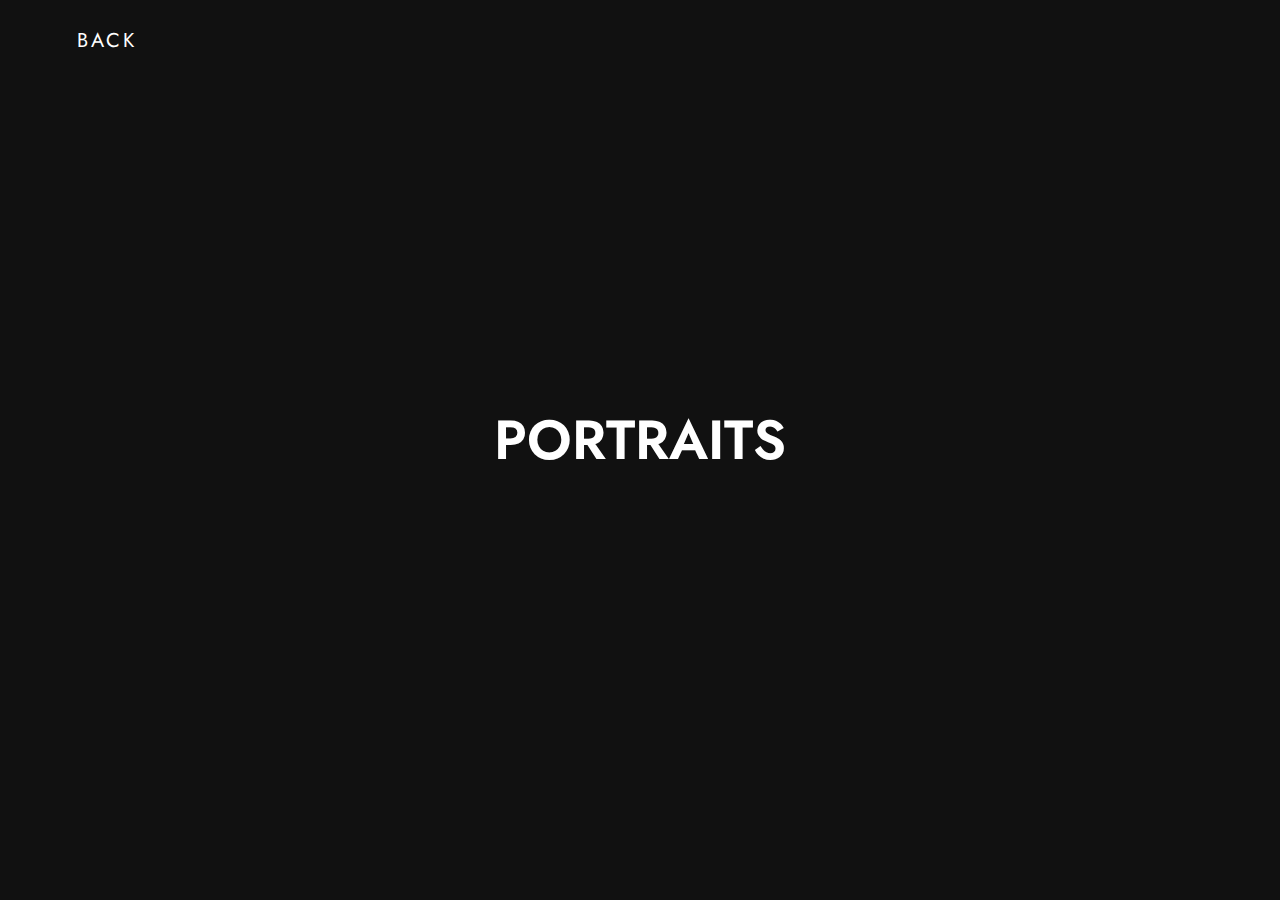
<file: portraits.html>
<!DOCTYPE html>
<html lang="en">
<head>
    <meta charset="UTF-8">
    <meta name="viewport" content="width=device-width, initial-scale=1.0">
    <title>Document</title>
    <link rel="stylesheet" href="https://cdnjs.cloudflare.com/ajax/libs/font-awesome/6.4.0/css/all.min.css">
    <link rel="stylesheet" href="style.css">
    <link rel="stylesheet" href="portraits.css">
</head>
<body>
    <nav class="navbar">
        <div class="container">
            <div class="logo-wrapper">
                <a class="logo" href="index.html"> <strong></strong> BACK </a>
           
    </nav>

    <div class="header">
        <div class="ccontainer">
            <div class="box">
                <h1 class="">PORTRAITS</h1>
                    
            </div>

        </div>
    </div>  

    <div class="bg_light">
        <div class="myGallery">
           
            

         
    </div>
</body>
</html>
</file>
<file: style.css>
section {
    min-height: 100vh;
    display: flex;
    flex-direction: column;
    justify-content: center;
}

section .container {
    width: 100%;
}


.heading {
    width: 100%;
    min-width: 300px;
    text-align: center;
    padding: 0rem;
    padding-top: 2rem;
}


section .box {
    max-width: 50%;
    min-width: 300px;
}

.bg-light {
    background-color: #111;
}

.bg-light .heading h2 {
    color: #000;
}
.bg-light .title {
    color: #111;
}
.bg-light p {
    color: #333;
}

.bg-dark {
    background-color: #111;
}

.bg-dark .heading h2 {
    color: #ffff;
}
.bg-dark .title {
    color: #fff;
}
.bg-dark p {
    color: #aaa;
}


/* ======= About style ======= */


.about-img {
    width: 50%;
    min-width: 366.6px;
    display: flex;
    justify-content: flex-end;
    align-items: center;
    position: relative;
    overflow: hidden;
}

.about-img .img:before {
    content: '';
    position: absolute;
    top: 30px;
    right: 0;
    left: 45px;
    bottom: 0;
    
}
.about-img .img:after {
    content: '';
    width: 50%;
    position: absolute;
    top: -8%;
    bottom: 55%;
    left: -5%;
    background-image: url(./images/dots.png);
    background-repeat: repeat;
    z-index: 0;
}

.about-img .img {
    width: 366px;
    padding: 0 30px 30px 15px;
    position: relative ;
    border-radius: 50px;
    
    
}

.about-img .img img {
    position: relative;
    z-index: 2;
    background: #1b1b1b;
    height: 491px;
    border-radius: 50px;
}

.about-img img:hover {
    transform: scale(0.95);
}


.about ul {
    padding: 1rem 0rem;
    list-style: none;
    display: flex;
    flex-direction: column;
    gap: 0.5em;
}

.about ul li {
    display: flex;
    align-items: center;
    gap: 0.5em;
}

.about ul li i {
    display: flex;
    justify-content: center;
    align-items: center;
    width: 20px;
    height: 20px;
    border-radius: 50%;
    background-color: #444;
    color: #fff;
    font-size: 12px;
}

.about ul span {
    color: white;
}

.about-bottom {

    display: flex;
    gap: 3rem;
    margin-top: 1rem;
    border-top: 1px solid #f1f1f1;
    padding: 1rem;
}

.signature {
    width: 80px;
}



/* ======= services style ======= */

.services .container {
    justify-content: flex-start;
    gap: 0px;

}

.services .box {
    width: 33%;
    min-width: 300px;
}


.services .box .item {
    display: flex;
    flex-direction: column;
    align-items: flex-start;
    text-align: left;
    gap: 1rem;
    padding: 1rem 1.5rem;
}


.services .box .item img {
    width: fit-content;
    height: 60px;
    overflow: hidden;
    object-fit: cover;
}

.services .box .item a {
    display: flex;
    flex-direction: column;
    align-items: flex-start;
    text-align: left;
    text-decoration: none;
    gap: 0.5rem;
}

.services .box .item h6 {
    font-size: 16px;
    line-height: 22px;
    color: #fff;
}

.services .box .item p {
    font-size: 14px;
    line-height: 20px;
    color: #f1f1f1;
}


.border-01 {
    border-right: 1px solid rgba(255, 255, 255, 0.1);
    border-bottom: 1px solid rgba(255, 255, 255, 0.1);
}

.border-02 {
    -webkit-box-pack: center;
    -webkit-justify-content: center;
    -ms-flex-pack: center;
    justify-content: center;
    border-bottom: 1px solid rgba(255, 255, 255, 0.1);
}

.border-03 {
    -webkit-box-pack: end;
    -webkit-justify-content: flex-end;
    -ms-flex-pack: end;
    justify-content: flex-end;
    border-bottom: 1px solid rgba(255, 255, 255, 0.1);
    border-left: 1px solid rgba(255, 255, 255, 0.1);
}

.border-04 {
    border-right: 1px solid rgba(255, 255, 255, 0.1);
    border-bottom: none;
}

.border-05 {
    -webkit-box-pack: center;
    -webkit-justify-content: center;
    -ms-flex-pack: center;
    justify-content: center;
    border-bottom: none;
    border-right: 1px solid rgba(255, 255, 255, 0.1);
}

.border-06 {
    -webkit-box-pack: end;
    -webkit-justify-content: flex-end;
    -ms-flex-pack: end;
    justify-content: flex-end;

}





.gallery ul {
    display: flex;
    justify-content: flex-start;
    align-items: center;
    gap: 1rem;
}
.gallery li{
    font-size: 14px;
    line-height: 21px;
    color: #999;
    cursor: pointer;
}
.gallery .active,
    .gallery li:hover{
    color: #fff;
    border-bottom: 1px solid #fff;
}

.grid-wrapper {
    max-width: 100%;
    display: grid;
    grid-gap: 1.2rem;
    grid-template-columns: repeat(auto-fit, minmax(250px, 1fr));
    grid-auto-rows: 200px;
    grid-auto-flow: dense;
    border-radius: 50px;
}


.grid-wrapper img {
    max-width: 100%;
    height: auto;
    vertical-align: middle;
    display: inline-block;
}

/* Main CSS */
.grid-wrapper .image {
    position: relative;
    display: flex;
    justify-content: center;
    align-items: center;
    
}

.grid-wrapper .image img {
    width: 100%;
    height: 100%;
    object-fit: cover;
}


.grid-wrapper .wide {
    grid-column: span 2;
}

.grid-wrapper .tall {
    grid-row: span 2;
    border-radius: 50px;
    margin-top: 10px;
}

.grid-wrapper .big {
    grid-column: span 2;
    grid-row: span 2;
}
.image .tall:hover{
    scale: 1.5r;
}





.contact {
    position: relative;
}

.contact ul {
    display: flex;
    flex-direction: column;
    gap: 1rem;
}

.contact ul li{
    font-size: 18px;
    color: #333;
}
.contact ul span {
    font-size: 16px;
    color: #333;
    padding: 0px 4px;
}
.contact .form-title {
    font-size: 18px;
    color: #000;
}



.contact .box-r {
    position: relative;
}

.contact .box-r .form-box {
    position: relative;
    display: flex;
    flex-direction: column;
    gap: 1rem;
    background: #1b1b1b;
    height: 100%;
    width: 100%;
    z-index: 100;
    padding: 2rem 1rem;
}

.contact .box-r:before {
    content: '';
    position: absolute;
    top: 30px;
    left: 30px;
    background-color: #b506066b;
    height: 100%;
    width: 100%;
    z-index: 0;
}

.box-r:after {
    content: '';
    width: 50%;
    position: absolute;
    top: -8%;
    bottom: 55%;
    left: -5%;
    background-image: url(./images/dots.png);
    background-repeat: repeat;
    z-index: 0;
}

.contact .form-box h2 {
    font-size: 22px;
    color: #fffefe;
}


.contact form {
    display: flex;
    flex-direction: column;
    gap: 1rem;
}


.contact .one-line {
    display: flex;
    justify-content: space-between;
    gap: 1rem;
}



.contact .box-input {
    position: relative;
    display: flex;
    align-items: center;
    gap: 0.5rem;
    padding: 0.75rem 0rem;
    border-bottom: 1px solid #fff;
    border-radius: 1px;
}

.contact .box-input label {
    position: absolute;
    top: 0;
    left: 0;
    padding: 0.66rem;
}

.contact .box-input i {
    color: #ffffff;
}

.contact .box-input textarea,
.contact .box-input input {
    width: 100%;
    font-size: 14px;
    border: none;
    background-color: transparent;
    color: #ffffff;
}

.contact .box-input textarea {
    padding-left: 1rem;
    margin-top: 0.351rem;
}

.contact .box-input textarea::placeholder,
.contact .box-input input::placeholder {
    color: #ffffff;
    font-size: 12px;
    text-transform: capitalize;
}


.btn-send {
    background-color: #fffefe;
    color: #0b0b0b;
    padding: 0.75rem 1rem;
    border: none;
}
.text1{
    color: white;
    text-decoration: none;
}

.contact .container{
    text-align:center;
    justify-content: center;
}
.contact .bg-light{
    height: 30px;
}
</file>
<file: portraits.css>
@import url('https://fonts.googleapis.com/css2?family=Jost:ital,wght@0,200;0,300;0,400;0,500;0,600;0,700;0,800;1,200;1,300;1,400;1,500;1,600;1,700;1,800&display=swap');


html{
    scroll-behavior: smooth;
}

* {
    margin: 0;
    padding: 0;
    -webkit-box-sizing: border-box;
    box-sizing: border-box;
    outline: none;
    list-style: none;
    word-wrap: break-word;
}

body {
    font-family: 'Jost', sans-serif;
    font-size: 16px;
    font-weight: 400;
    line-height: 1.75em;
    color: #999;
    overflow-x: hidden !important;
    background: #fff;
}

p {
    font-family: 'Jost', sans-serif;
    font-size: 16px;
    font-weight: 400;
    line-height: 1.75em;
    color: #999;
    margin-bottom: 20px;
}

h1 {
    font-size: 55px;
}

h2 {
    font-size: 40px;
    
}

h4 {
    font-size: 30px;
}
h5{
    font-size: 75px;
}

h1,
h2,
h4 {
    font-family: 'Jost', sans-serif;
    font-weight: 600;
    line-height: 1.25em;
    margin: 0 0 20px 0;
}

img {
    width: 100%;
    height: auto;
    -webkit-transition: all 0.5s;
    -o-transition: all 0.5s;
    transition: all 0.5s;
    
}


.navbar {
    position: absolute;
    top: 0;
    left: 0;
    right: 0;
    
}

.container {
    padding: 1.2rem 6%;
    display: flex;
    justify-content: space-between;
    flex-wrap: wrap;
    color: #000;
    
}

.navbar .logo-wrapper {
    height: 29px;
    overflow: hidden;

}

.logo-wrapper a {
    font-family: 'Jost', sans-serif;
    font-size: 20px;
    font-weight: 400;
    color: #fff;
    text-decoration: none;
    text-transform: uppercase;
    letter-spacing: 3px;
}

.logo-wrapper a strong {
    font-family: 'Jost', sans-serif;
    ;
    font-size: 25px;
    color: #fff;
    letter-spacing: -5px;

}



.navbar .navbar-links {
    display: flex;
    align-items: center;
    gap: 2rem;
}

.navbar .navbar-links a {
    font-family: Jost, sans-serif;
    font-size: 16px;
    font-weight: 400;
    line-height: 28px;
    color: white;
    text-decoration: none;
}

.navbar .navbar-links a:hover {
    color: rgb(255, 255, 255);

}

.header {
    background-image: url(https://s3-alpha-sig.figma.com/img/fd76/677c/e9b21dc70c17f6d9b39b9ca278cf2d0b?Expires=1704067200&Signature=XlJ3qF94TlG~7RgZVzOKtkxHDSpeWXek3MadGyEOGX~UTS~6oDzKPGlABfQMn-HNfC0r7jcIH9QX8L8YTzNZ6~xfsggrFy~stGP0YoYW4x1Fc1AsIonG~Rc4j4bArH7BnenfSd4PjGxsSa33ozl-RU8F-ulP1yokZ~T0MoWHdYVuTQoaNKezLSrmuvSiYP8-udQ9gEp0ABVMPtfHSKgfarOU~y6YsbcxpKc7NUMfZrsyTerURpUE1Z5SQvYmE7o-vhPOjdQt-IlGtEZqut-Reo7ifD2hFonhqGR92x3M~C8VSBJSKw~bOq9ZOGG5Fd8iA-RzM96Hd9x52HRT~LPquQ__&Key-Pair-Id=APKAQ4GOSFWCVNEHN3O4);
    min-height: 100vh;
    background-color: #111;
    background-position: center;
    background-size: cover;
    background-attachment: fixed;

}


.header {
    min-height: 100vh;
    background-color: #111;
    display: flex;
    align-items: center;

}


.header .box {
    max-width: 100%;
    min-width: 300px;
    justify-content: center;
    text-align: center;
    
}

.header .box h1 {
    color: #fff;
    text-align: center;
    justify-content: center;

}

.header .box .btn {
    padding: 0.25rem 1rem;
    border: 1px solid #fff;
    margin-right: 1rem;
    text-decoration: none;
    font-family: 'Jost', sans-serif;
    font-size: 14px;
    font-weight: 300;
    line-height: 14px;
    color: #fff;
    margin-bottom: 20px;
}

.box{
color: black;

}
.header .container .box {
    text-align: center;
    justify-content: center;
    
}
.ccontainer {
    padding: 0px;
    display: flex;
    justify-content: center;
    flex-wrap: wrap;
    color: #000;
    width: 100%;
    
}




























.myGallery {
    display: grid;
    background-color: #111;
    background-size: cover;
    grid-gap: 20px;
    position: absolute;
    grid-template-columns: repeat(auto-fit, minmax(300px, 1fr));
  }

  .myGallery img {
    width: 100%;
    margin: 20px;
  }
  .myGallery img:hover{
    scale: 1.1;
  }
  
  /*
    And here are some declarations for the image caption.
    Just hover over one of the last 5 images to see it.
  */
  
  .myGallery .item {
    position: relative;
    overflow: hidden;
  }
  
  .myGallery .item img {
    vertical-align: middle;
  }
  
  .myGallery .caption {
    margin: 0;
    padding: 1em;
    position: absolute;
    z-index: 1;
    bottom: 0;
    left: 0;
    width: 100%;
    max-height: 100%;
    overflow: auto;
    box-sizing: border-box;
    transition: transform 0.5s;
    transform: translateY(100%);
    background: rgba(0, 0, 0, 0.7);
    color: rgb(255, 255, 255);
  }
  
  .myGallery .item:hover .caption {
    transform: translateY(0%);
  }
  
  /*
    The rest is only styling for this example page
  */
  
  @import url("https://fonts.googleapis.com/css2?family=Vollkorn:wght@400;900&display=swap");
  
  body {
    font: 400 1.5em/1.58 Vollkorn, serif;
  }
  
  h1,
  p {
    text-align: center;
  }
  
  .myGallery {
    font-size: 1rem;
  }
</file>
